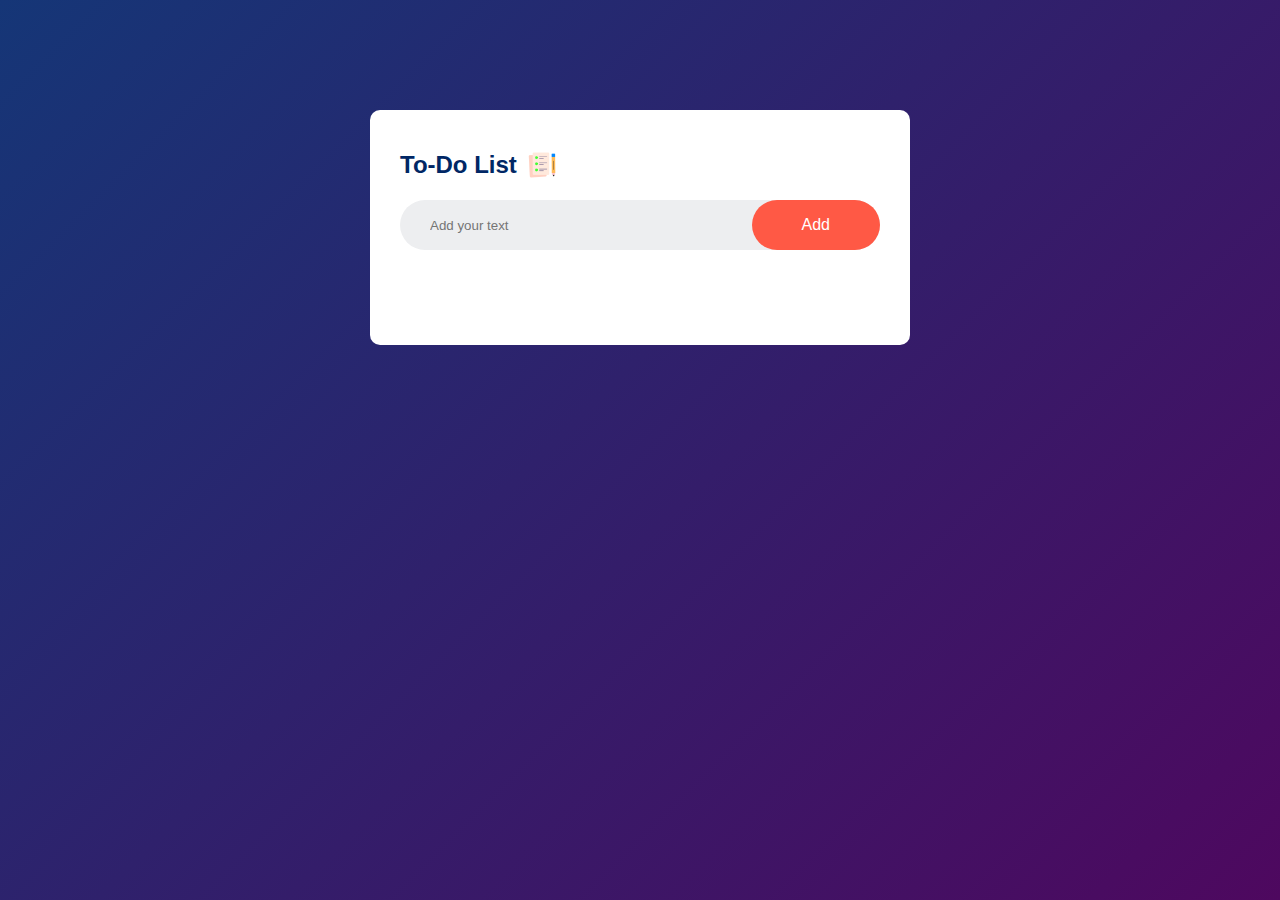
<file: index.html>
<!DOCTYPE html>
<html lang="en">
<head>
    <meta charset="UTF-8">
    <meta name="viewport" content="width=device-width, initial-scale=1.0">
    <link rel="stylesheet" href="style.css">
    <title>To-Do List</title>
</head>
<body>
    <div class="container">
        <div class="todo-app">
            <h2>To-Do List <img src="images/icon.png" alt="To-Do List Icon"></h2>
            <div class="row">
                <input type="text" id="input-box" placeholder="Add your text">
                <button onclick="addTask()">Add</button>
            </div>
            <ul id="list-container">
                <!--commented for a clean start <li class="checked">Task 1</li>
                <li>Task 2</li>
                <li>Task 3</li>-->
            </ul>
        </div>
    </div>
    <script src="js.js"></script>
</body>
</html>
</file>
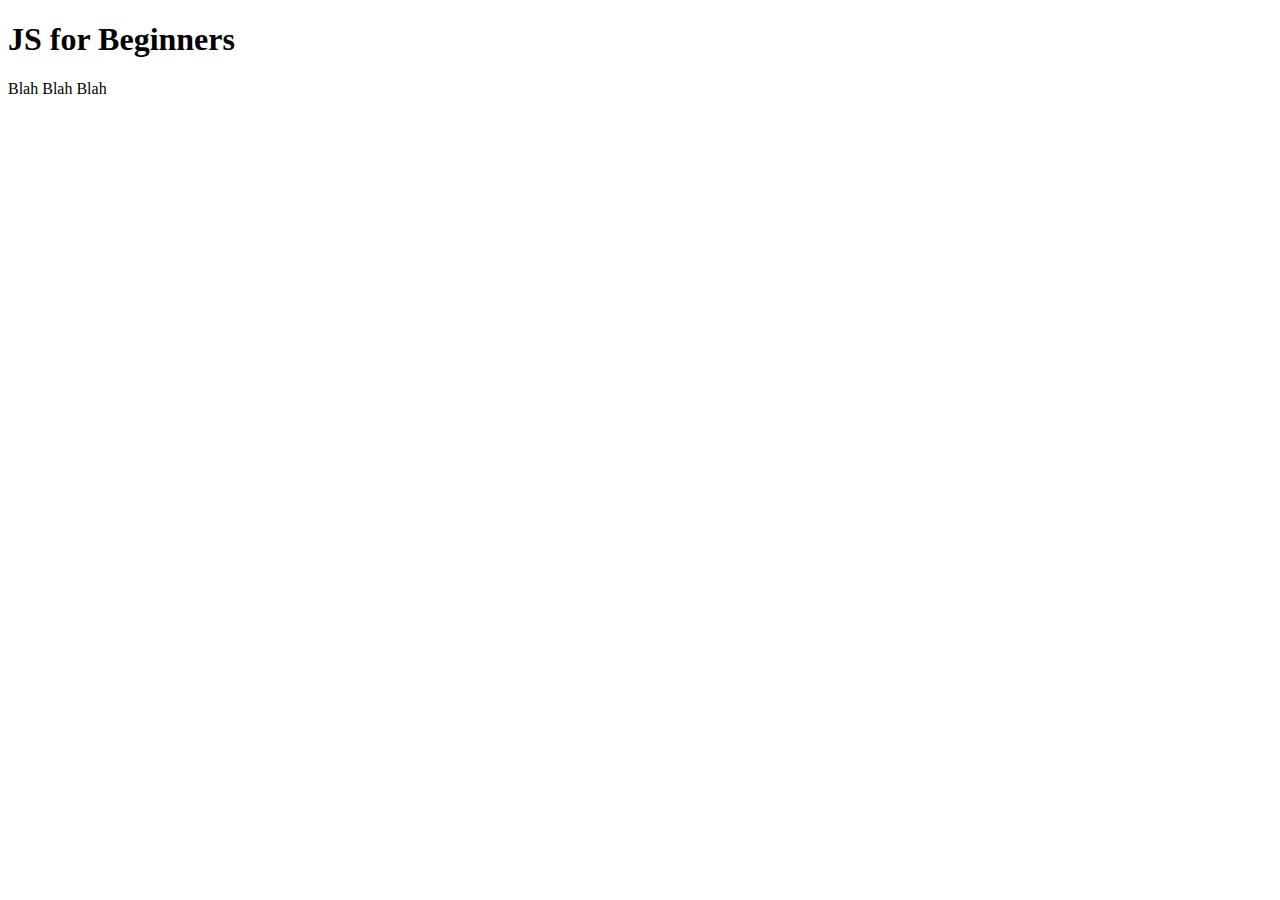
<file: introduction/index.html>
<!DOCTYPE html>
<html lang="en">
<head>
    <meta charset="UTF-8">
    <meta name="viewport" content="width=device-width, initial-scale=1.0">
    <title>JS</title>
</head>
<body>
    <h1>JS for Beginners</h1>
    <p>Blah Blah Blah</p>
    <script>
        alert("Hello World");
    </script>
</body>
</html>
</file>
<file: style.css>
* {
    margin: 0;
    padding: 0;
    font-family: 'Poppins', sans-serif;
    box-sizing: border-box;
}

.container {
    width: 100%;
    min-height: 100vh;
    background: linear-gradient(135deg, #153677, #4e085f);
    padding: 10px;
}

.todo-app {
    width: 100%;
    max-width: 540px;
    background: #fff;
    margin: 100px auto 20px;
    padding: 40px 30px 70px;
    border-radius: 10px;
}

.todo-app h2 {
    color: #002765;
    display: flex;
    align-items: center;
    margin-bottom: 20px;
}

.todo-app h2 img {
    width: 30px;
    margin-left: 10px;
}

.row {
    display: flex;
    align-items: center;
    justify-content: space-between;
    background: #edeef0;
    border-radius: 30px;
    padding-left: 20px;
    margin-bottom: 25px;
}

input {
    flex: 1;
    border: none;
    outline: none;
    background: transparent;
    padding: 10px;
}

button {
    border: none;
    outline: none;
    padding: 16px 50px;
    background: #ff5945;
    color: #fff;
    font-size: 16px;
    cursor: pointer;
    border-radius: 40px;
}

ul li {
    list-style: none;
    font-size: 17px;
    padding: 12px 8px 12px 50px;
    user-select: none;
    cursor: pointer;
    position: relative;
}

ul li::before {
    content: '';
    position: absolute;
    height: 28px;
    width: 28px;
    border-radius: 50%;
    background-image: url(images/unchecked.png);
    background-size: cover;
    background-position: center;
    top: 12px;
    left: 8px;
}

ul li.checked {
    color: #555;
    text-decoration: line-through;
}

ul li.checked::before {
    background-image: url(images/checked.png);
}

ul li span {
    position: absolute;
    right: 0%;
    top: 5px;
    width: 40px;
    height: 40px;
    font-size: 22px;
    color: #555;
    line-height: 40px;
    text-align: center;
    border-radius: 50%;
}

ul li span:hover {
    background: #edeef0;
}
</file>
